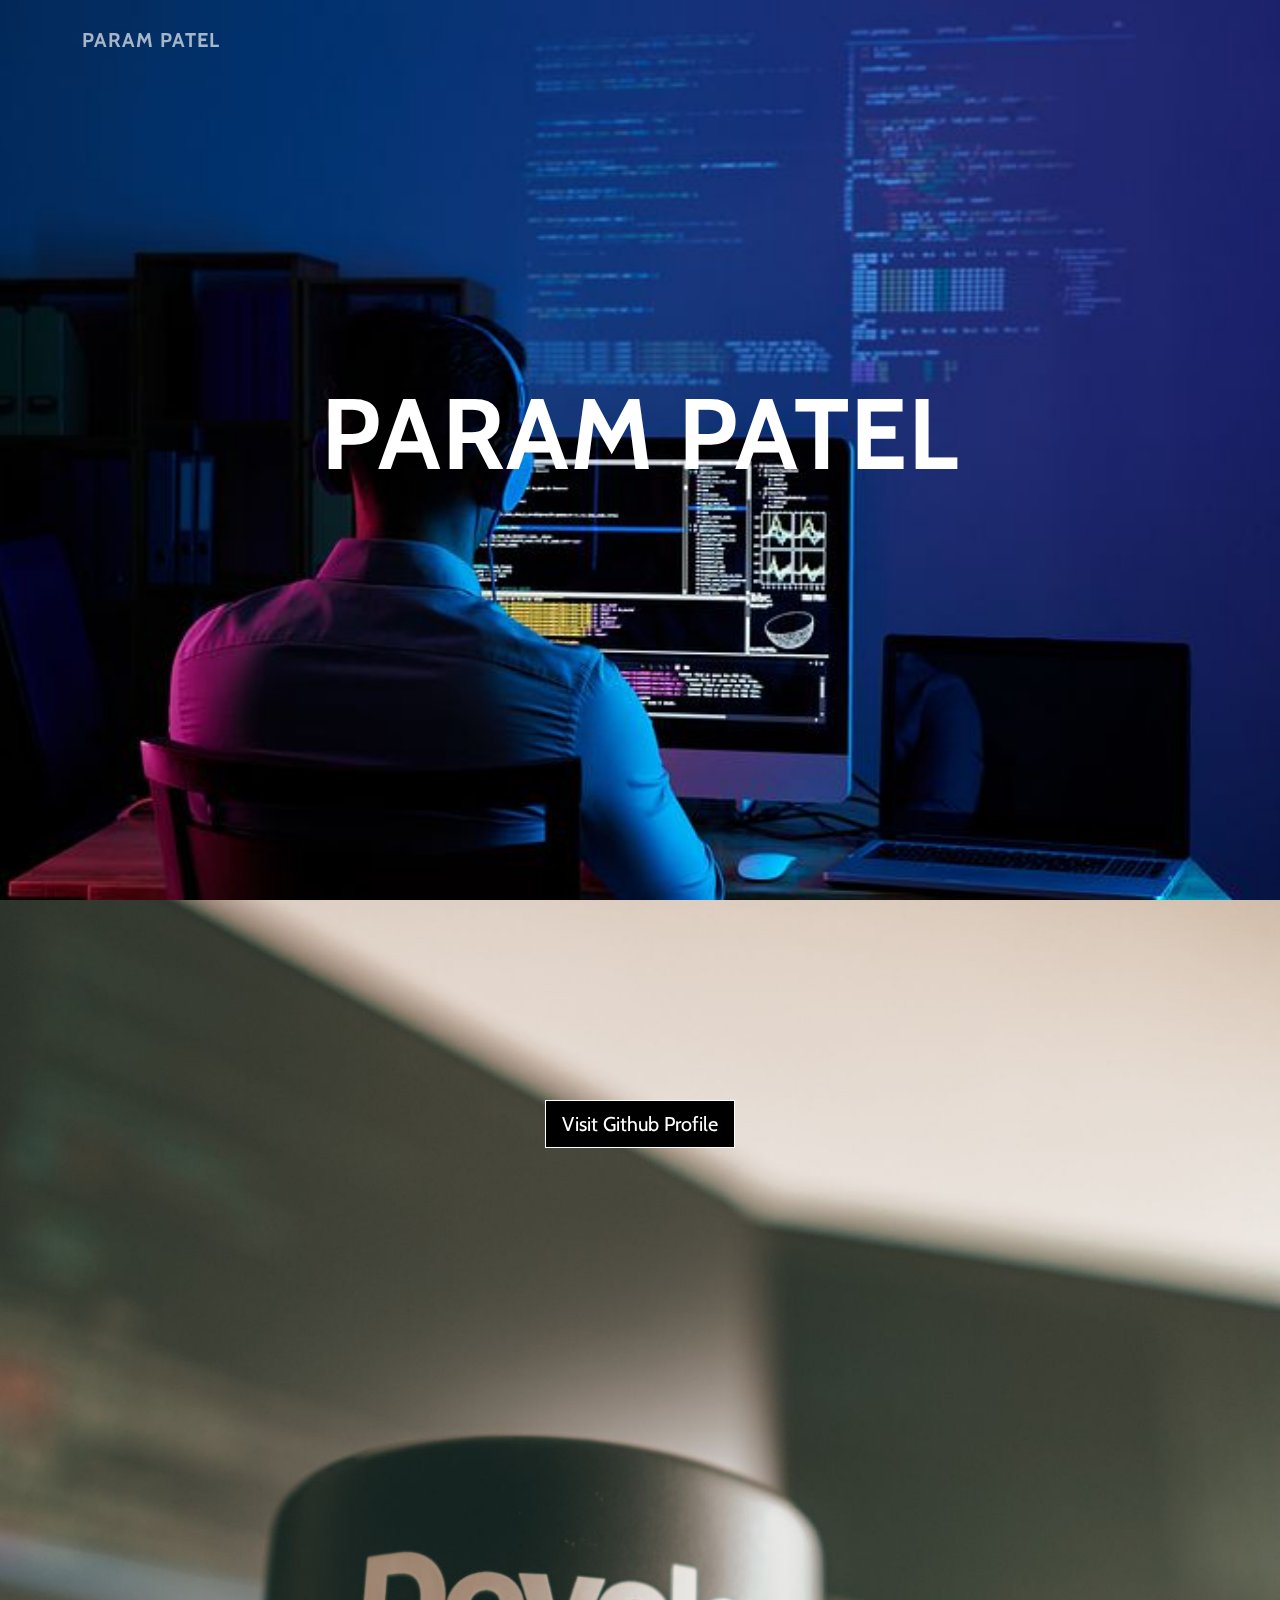
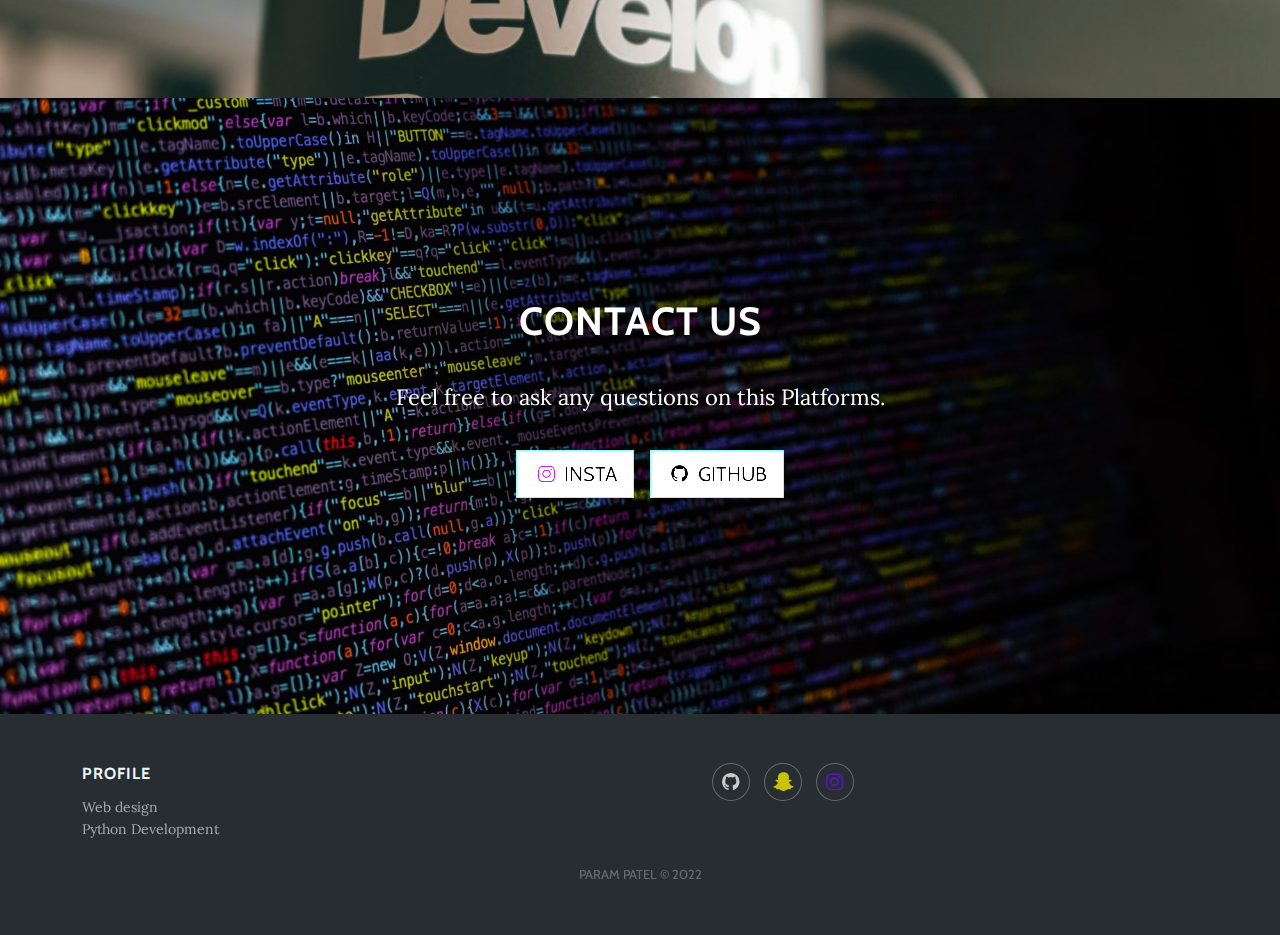
<file: index.html>
<!DOCTYPE html>
<html>

<head>
    <meta charset="utf-8">
    <meta name="viewport" content="width=device-width, initial-scale=1.0, shrink-to-fit=no">
    <title>Home - Param Patel</title>
    <link rel="stylesheet" href="assets/bootstrap/css/bootstrap.min.css">
    <link rel="stylesheet" href="https://fonts.googleapis.com/css?family=Lora:400,700,400italic,700italic">
    <link rel="stylesheet" href="https://fonts.googleapis.com/css?family=Cabin:700">
    <link rel="stylesheet" href="assets/fonts/fontawesome-all.min.css">
    <link rel="stylesheet" href="assets/fonts/font-awesome.min.css">
    <link rel="stylesheet" href="assets/fonts/ionicons.min.css">
    <link rel="stylesheet" href="assets/fonts/fontawesome5-overrides.min.css">
    <link rel="stylesheet" href="assets/css/Footer-Dark.css">
    <link rel="stylesheet" href="https://cdnjs.cloudflare.com/ajax/libs/animate.css/3.5.2/animate.min.css">
</head>

<body id="page-top" data-bs-spy="scroll" data-bs-target="#mainNav" data-bs-offset="77" style="background: url(&quot;https://cdn.bootstrapstudio.io/placeholders/1400x800.png&quot;);">
    <nav class="navbar navbar-light navbar-expand-md fixed-top" id="mainNav" style="opacity: 0.65;">
        <div class="container"><a class="navbar-brand" href="#">Param Patel</a><button data-bs-toggle="collapse" class="navbar-toggler navbar-toggler-right" data-bs-target="#navbarResponsive" type="button" aria-controls="navbarResponsive" aria-expanded="false" aria-label="Toggle navigation" value="Menu"><i class="fa fa-bars"></i></button>
            <div class="collapse navbar-collapse" id="navbarResponsive">
                <ul class="navbar-nav ms-auto">
                    <li class="nav-item nav-link"></li>
                    <li class="nav-item nav-link"></li>
                </ul>
            </div>
        </div>
    </nav>
    <header class="masthead" style="background: linear-gradient(black, white 0%, rgb(154,154,154) 0%, rgb(127,127,127) 0%, #000000 20%);">
        <div class="intro-body" style="background: url(&quot;assets/img/software-developer-6521720__480.jpg&quot;) center / cover no-repeat, repeating-linear-gradient(black, rgb(189,189,189) 74%, rgb(189,189,189) 74%, white);">
            <div class="container">
                <div class="row" data-bss-hover-animate="bounce">
                    <div class="col-lg-8 mx-auto" style="margin: 62px;filter: grayscale(0%);">
                        <h1 class="rubberBand animated brand-heading" style="transform-style: preserve-3d;">Param PATEL</h1>
                        <p class="intro-text"></p>
                    </div>
                </div>
            </div>
        </div>
    </header>
    <section class="text-center content-section" data-bss-parallax-bg="true" id="about" style="background: url(&quot;assets/img/diego-gennaro-RSvJQ-IP_pk-unsplash.jpg&quot;) center / cover no-repeat;border-right-color: #000000;transform: perspective(0px);"><a class="btn btn-primary btn-lg text-capitalize border-white btn-default" role="button" data-bss-hover-animate="pulse" style="transform: perspective(2500px);color: #ffffff;border-right-color: var(--bs-primary);background: #000000;" href="https://github.com/snarkyidiot">visit Github profile</a>
        <div class="container">
            <div class="row">
                <div class="col-lg-8 mx-auto">
                    <h2></h2>
                    <p></p>
                    <p></p>
                </div>
                <div class="col-lg-8 mx-auto">
                    <h2></h2>
                    <p></p>
                    <p></p>
                </div>
                <div class="col-lg-8 mx-auto">
                    <h2></h2>
                    <p></p>
                    <p></p>
                </div>
                <div class="col-lg-8 mx-auto">
                    <h2></h2>
                    <p></p>
                    <p></p>
                </div>
                <div class="col-lg-8 mx-auto">
                    <h2></h2>
                    <p></p>
                    <p></p>
                </div>
                <div class="col-lg-8 mx-auto">
                    <h2></h2>
                    <p></p>
                    <p></p>
                </div>
                <div class="col-lg-8 mx-auto">
                    <h2></h2>
                    <p></p>
                    <p></p>
                </div>
                <div class="col-lg-8 mx-auto">
                    <h2></h2>
                    <p></p>
                    <p></p>
                </div>
                <div class="col-lg-8 mx-auto">
                    <h2></h2>
                    <p></p>
                    <p></p>
                </div>
                <div class="col-lg-8 mx-auto">
                    <h2></h2>
                    <p></p>
                    <p></p>
                </div>
            </div>
        </div>
    </section>
    <section class="text-center content-section" id="contact" style="background: url(&quot;assets/img/mitchell-luo-FWoq_ldWlNQ-unsplash.jpg&quot;) bottom / cover no-repeat;transform-style: preserve-3d;filter: blur(0px);">
        <div class="container">
            <div class="row">
                <div class="col-lg-8 mx-auto" style="filter: blur(0px) brightness(200%);">
                    <h2 style="font-size: 39.4px;">Contact us</h2>
                    <p style="font-size: 22px;">Feel free to ask any questions on this Platforms.</p>
                    <ul class="list-inline banner-social-buttons">
                        <li class="list-inline-item">&nbsp;</li>
                        <li class="list-inline-item">&nbsp;<a class="btn btn-primary btn-lg btn-default" role="button" href="https://www.instagram.com/parampatel435/" style="background: rgb(255,255,255);color: #000000;"><i class="fa fa-instagram fa-fw" style="color: var(--bs-indigo);"></i>&nbsp;INSTA</a></li>
                        <li class="list-inline-item">&nbsp;<a class="btn btn-primary btn-lg btn-default" role="button" style="background: #ffffff;color: #000000;" href="https://github.com/snarkyidiot"><i class="fa fa-github fa-fw"></i><span class="network-name">&nbsp;github</span></a></li>
                    </ul>
                </div>
            </div>
        </div>
    </section>
    <div class="map-clean">
        <footer class="footer-dark">
            <div class="container">
                <div class="row">
                    <div class="col-sm-6 col-md-3 item">
                        <h3>Profile</h3>
                        <ul>
                            <li><a href="#">Web design</a></li>
                            <li><a href="#">Python Development</a></li>
                            <li></li>
                        </ul>
                    </div>
                    <div class="col item social"><a href="https://github.com/snarkyidiot"><i class="icon ion-social-github" style="color: #ffffff;"></i></a><a class="stretched-link" href="https://www.snapchat.com/add/param_435?share_id=9n3hFmodnbo&amp;locale=en-US"><i class="fab fa-snapchat-ghost" style="color: rgb(255,245,0);"></i></a><a href="https://www.instagram.com/parampatel435/"><i class="fa fa-instagram" style="color: var(--bs-indigo);"></i></a></div>
                </div>
                <p class="copyright" style="font-family: Cabin, sans-serif;">PARAM PATEL © 2022</p>
            </div>
        </footer>
    </div>
    <script src="assets/bootstrap/js/bootstrap.min.js"></script>
    <script src="assets/js/bs-init.js"></script>
    <script src="assets/js/grayscale.js"></script>
</body>

</html>
</file>
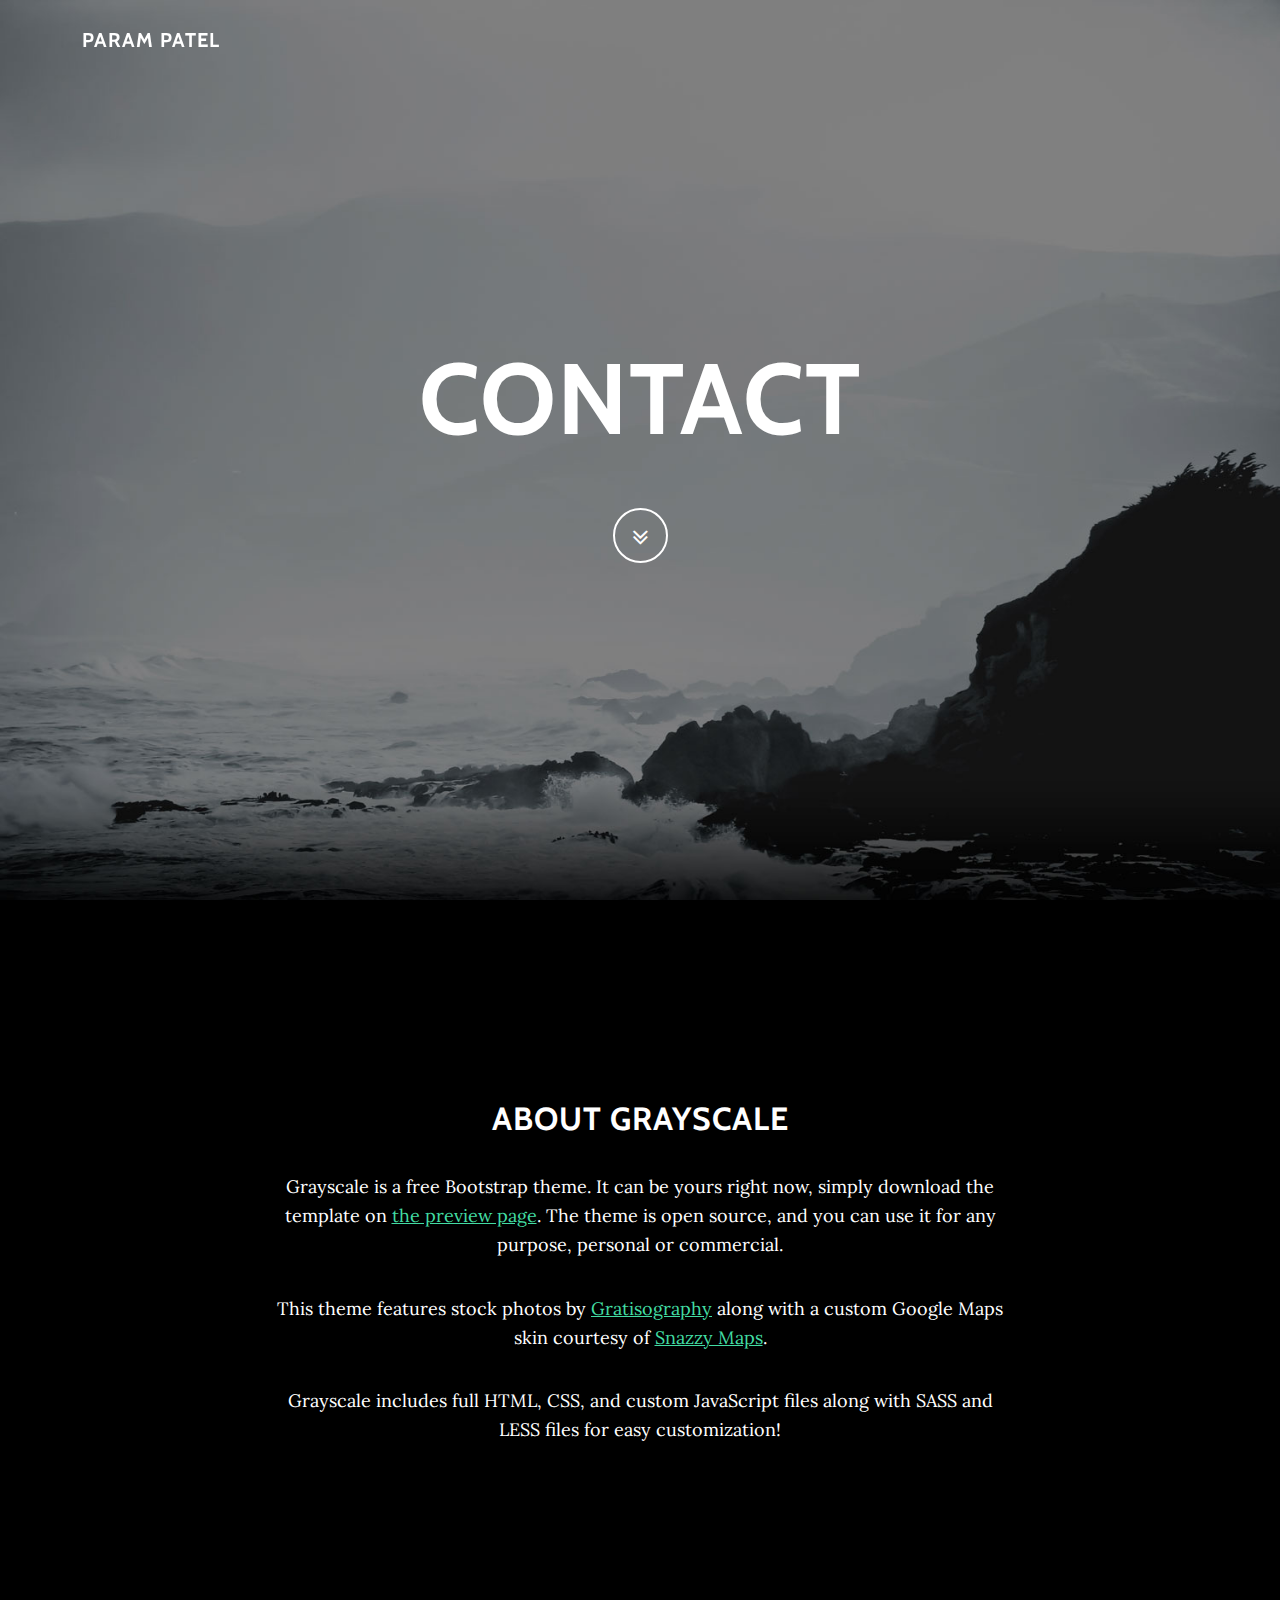
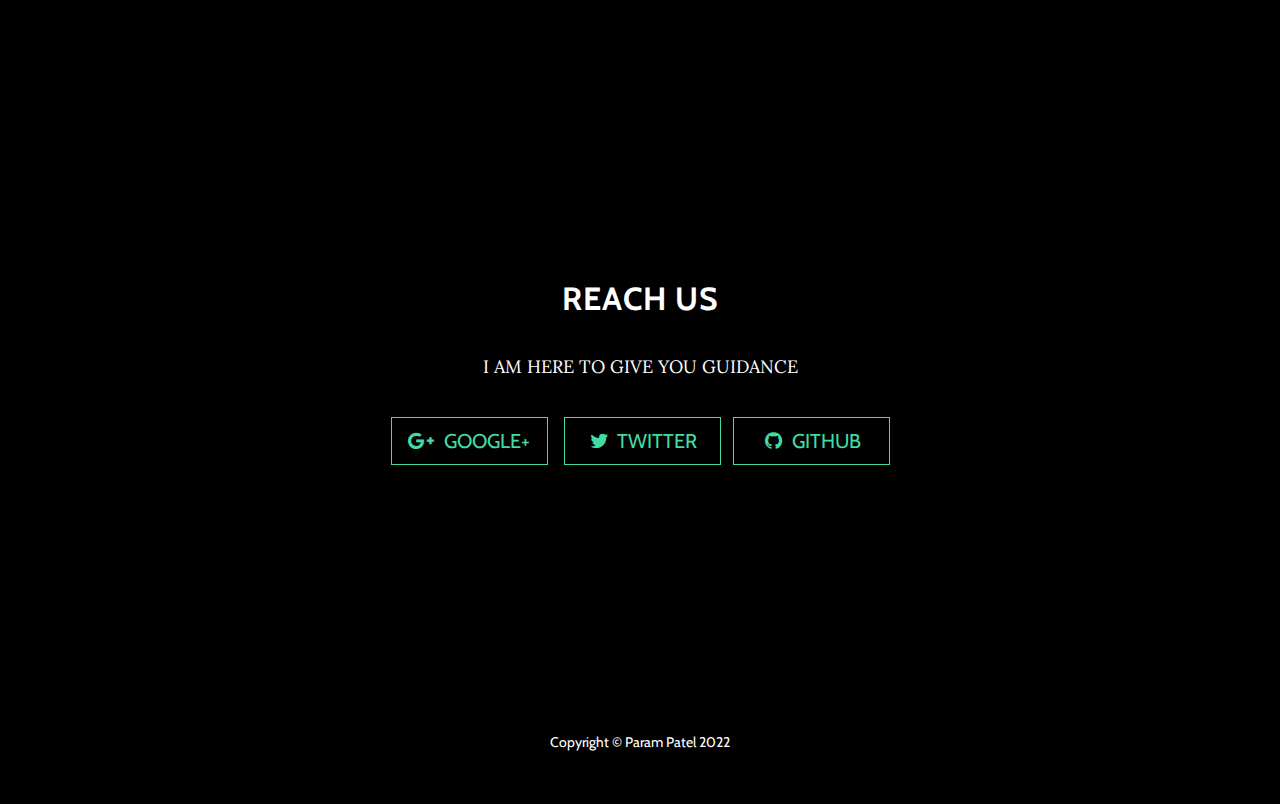
<file: index-1.html>
<!DOCTYPE html>
<html>

<head>
    <meta charset="utf-8">
    <meta name="viewport" content="width=device-width, initial-scale=1.0, shrink-to-fit=no">
    <title>Home - Param Patel</title>
    <link rel="stylesheet" href="assets/bootstrap/css/bootstrap.min.css">
    <link rel="stylesheet" href="https://fonts.googleapis.com/css?family=Lora:400,700,400italic,700italic">
    <link rel="stylesheet" href="https://fonts.googleapis.com/css?family=Cabin:700">
    <link rel="stylesheet" href="assets/fonts/fontawesome-all.min.css">
    <link rel="stylesheet" href="assets/fonts/font-awesome.min.css">
    <link rel="stylesheet" href="assets/fonts/ionicons.min.css">
    <link rel="stylesheet" href="assets/fonts/fontawesome5-overrides.min.css">
    <link rel="stylesheet" href="assets/css/Footer-Dark.css">
    <link rel="stylesheet" href="https://cdnjs.cloudflare.com/ajax/libs/animate.css/3.5.2/animate.min.css">
</head>

<body id="page-top" data-bs-spy="scroll" data-bs-target="#mainNav" data-bs-offset="77">
    <nav class="navbar navbar-light navbar-expand-md fixed-top pulse animated" id="mainNav">
        <div class="container"><a class="navbar-brand" href="#">Param Patel</a><button data-bs-toggle="collapse" class="navbar-toggler navbar-toggler-right" data-bs-target="#navbarResponsive" type="button" aria-controls="navbarResponsive" aria-expanded="false" aria-label="Toggle navigation" value="Menu"><i class="fa fa-bars"></i></button>
            <div class="collapse navbar-collapse" id="navbarResponsive">
                <ul class="navbar-nav ms-auto">
                    <li class="nav-item nav-link"></li>
                    <li class="nav-item nav-link"></li>
                    <li class="nav-item nav-link"></li>
                </ul>
            </div>
        </div>
    </nav>
    <header class="masthead" style="background-image:url('assets/img/intro-bg.jpg');">
        <div class="intro-body">
            <div class="container">
                <div class="row">
                    <div class="col-lg-8 mx-auto">
                        <h1 class="brand-heading">CONTACT</h1><a class="btn btn-link btn-circle" role="button" href="#about"><i class="fa fa-angle-double-down animated"></i></a>
                    </div>
                </div>
            </div>
        </div>
    </header>
    <section class="text-center content-section" id="about">
        <div class="container">
            <div class="row">
                <div class="col-lg-8 mx-auto">
                    <h2>About grayscale</h2>
                    <p>Grayscale is a free Bootstrap theme. It can be yours right now, simply download the template on&nbsp;<a href="#">the preview page</a>. The theme is open source, and you can use it for any purpose, personal or commercial.</p>
                    <p>This theme features stock photos by&nbsp;<a href="#">Gratisography</a>&nbsp;along with a custom Google Maps skin courtesy of&nbsp;<a href="#">Snazzy Maps</a>.</p>
                    <p>Grayscale includes full HTML, CSS, and custom JavaScript files along with SASS and LESS files for easy customization!</p>
                </div>
            </div>
        </div>
    </section>
    <section class="text-center content-section" id="contact">
        <div class="container">
            <div class="row">
                <div class="col-lg-8 mx-auto">
                    <h2>reach us</h2>
                    <p>I AM HERE TO GIVE YOU GUIDANCE</p>
                    <ul class="list-inline banner-social-buttons">
                        <li class="list-inline-item">&nbsp;<button class="btn btn-primary btn-lg btn-default" type="button"><i class="fa fa-google-plus fa-fw"></i><span class="network-name">&nbsp; Google+</span></button></li>
                        <li class="list-inline-item">&nbsp;<button class="btn btn-primary btn-lg btn-default" type="button"><i class="fa fa-twitter fa-fw"></i><span class="network-name">&nbsp;Twitter</span></button></li>
                        <li class="list-inline-item">&nbsp;<button class="btn btn-primary btn-lg btn-default" type="button"><i class="fa fa-github fa-fw"></i><span class="network-name">&nbsp;github</span></button></li>
                    </ul>
                </div>
            </div>
        </div>
    </section>
    <div class="map-clean"></div>
    <footer>
        <div class="container text-center">
            <p style="font-family: Cabin, sans-serif;">Copyright ©&nbsp;Param Patel 2022</p>
        </div>
    </footer>
    <script src="assets/bootstrap/js/bootstrap.min.js"></script>
    <script src="assets/js/bs-init.js"></script>
    <script src="assets/js/grayscale.js"></script>
</body>

</html>
</file>
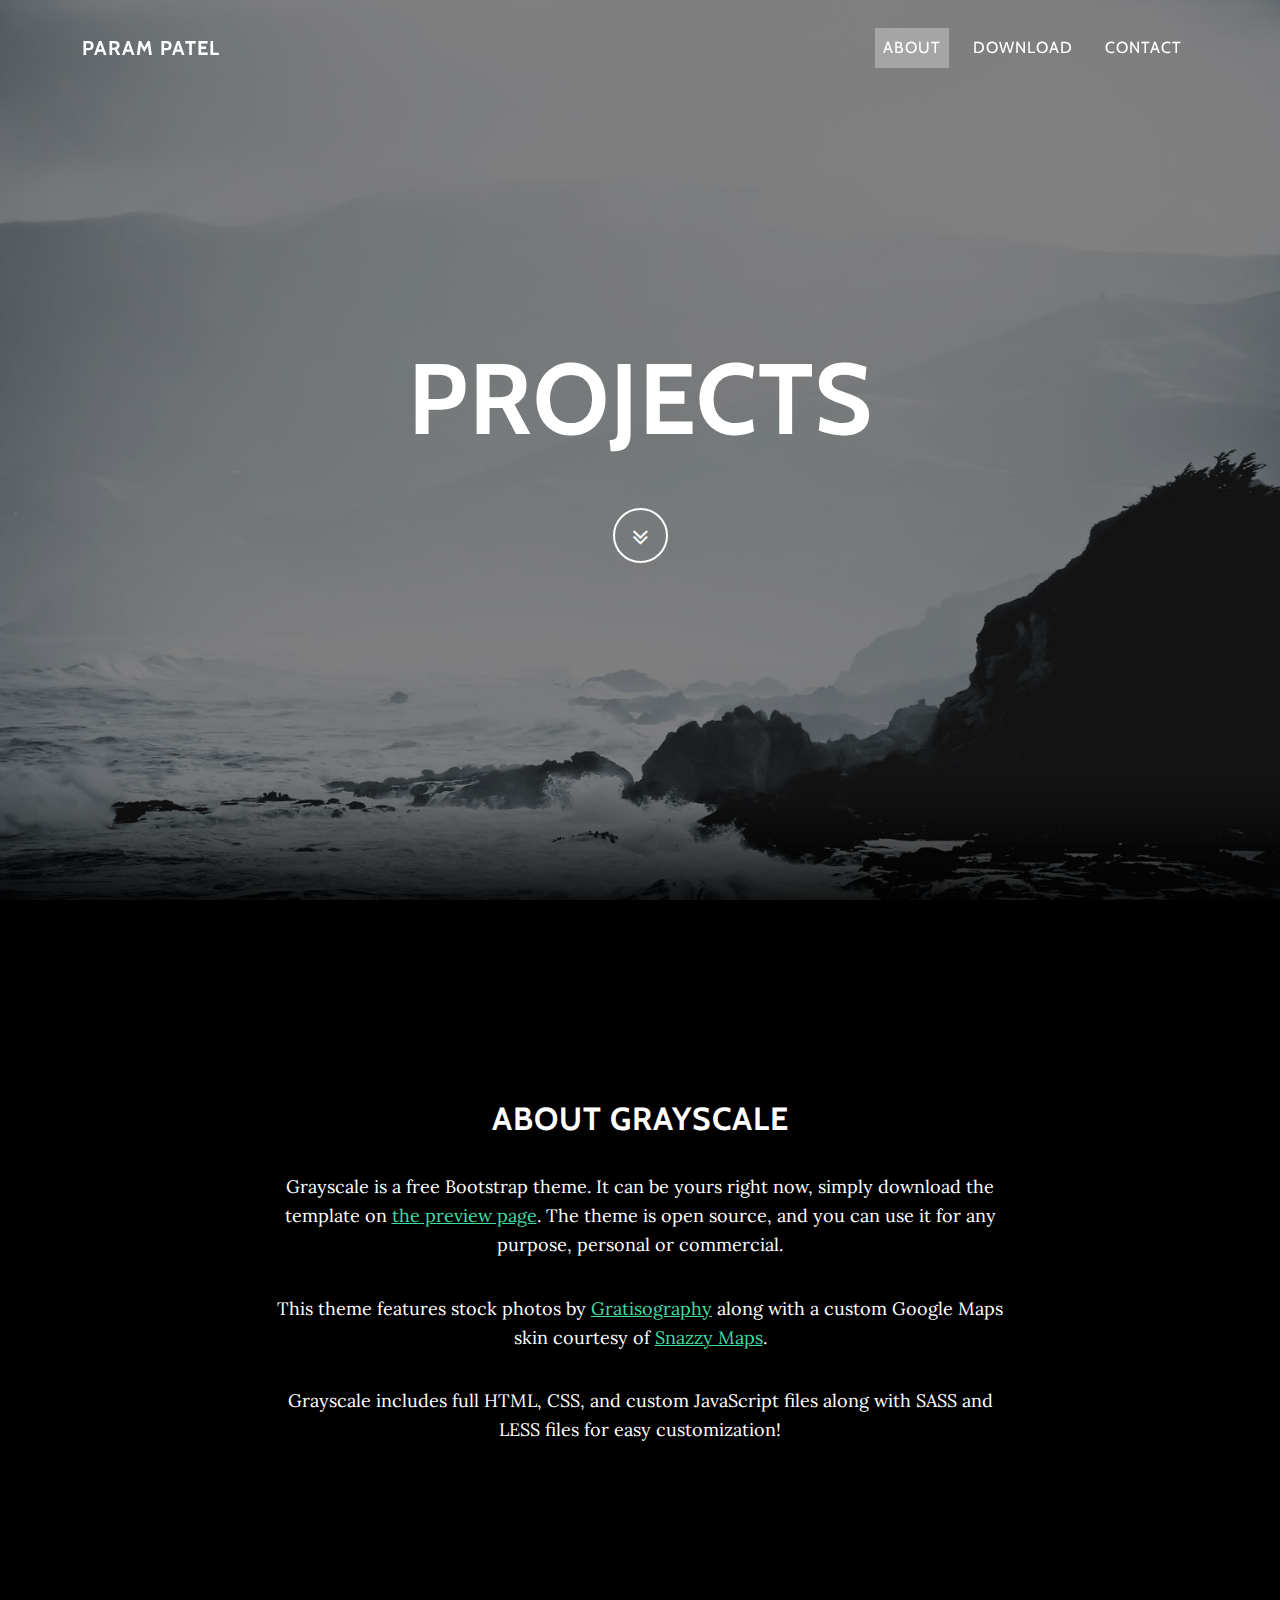
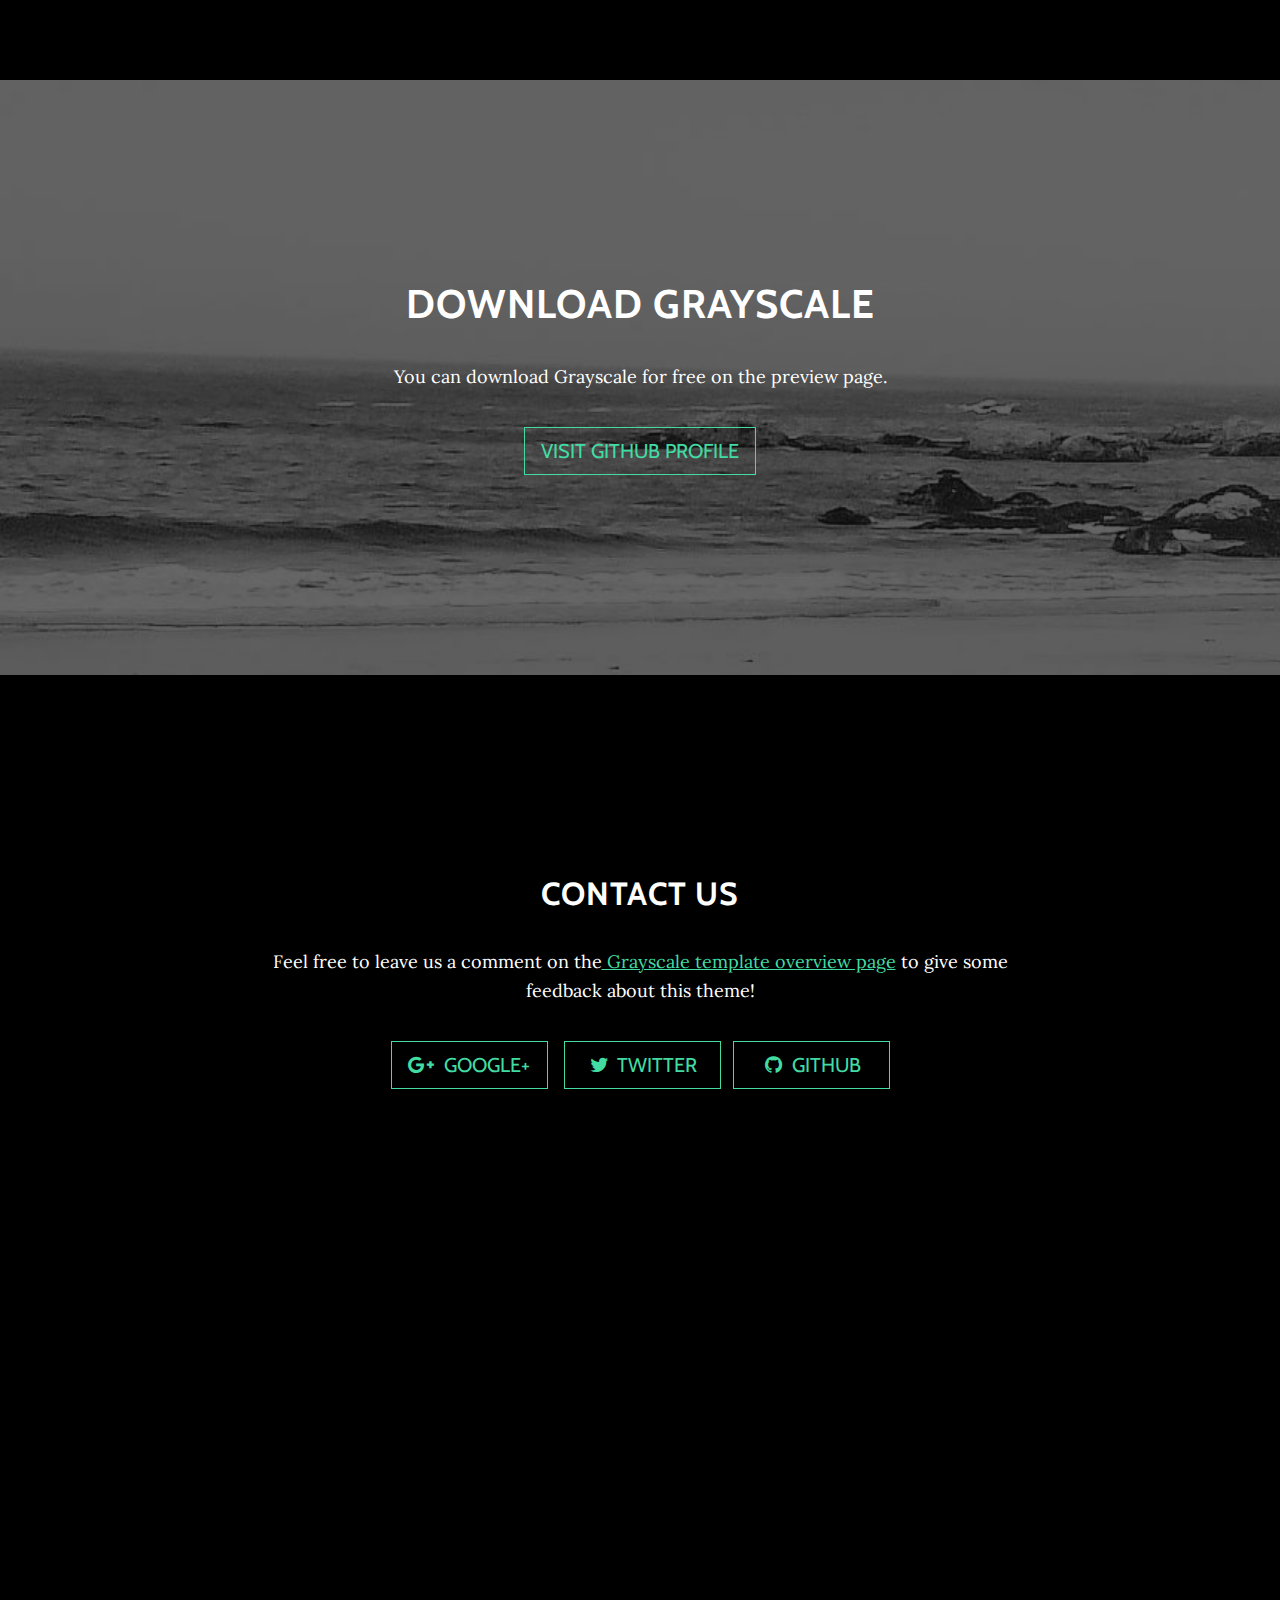
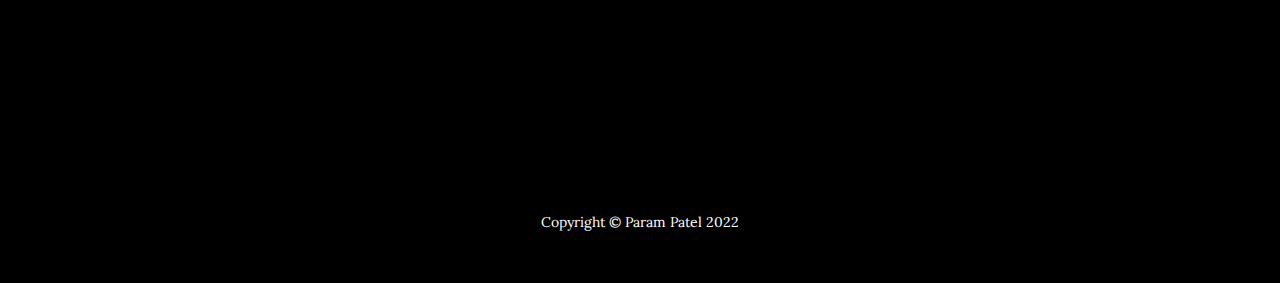
<file: index-2.html>
<!DOCTYPE html>
<html>

<head>
    <meta charset="utf-8">
    <meta name="viewport" content="width=device-width, initial-scale=1.0, shrink-to-fit=no">
    <title>Home - Param Patel</title>
    <link rel="stylesheet" href="assets/bootstrap/css/bootstrap.min.css">
    <link rel="stylesheet" href="https://fonts.googleapis.com/css?family=Lora:400,700,400italic,700italic">
    <link rel="stylesheet" href="https://fonts.googleapis.com/css?family=Cabin:700">
    <link rel="stylesheet" href="assets/fonts/fontawesome-all.min.css">
    <link rel="stylesheet" href="assets/fonts/font-awesome.min.css">
    <link rel="stylesheet" href="assets/fonts/ionicons.min.css">
    <link rel="stylesheet" href="assets/fonts/fontawesome5-overrides.min.css">
    <link rel="stylesheet" href="assets/css/Footer-Dark.css">
    <link rel="stylesheet" href="https://cdnjs.cloudflare.com/ajax/libs/animate.css/3.5.2/animate.min.css">
</head>

<body id="page-top" data-bs-spy="scroll" data-bs-target="#mainNav" data-bs-offset="77">
    <nav class="navbar navbar-light navbar-expand-md fixed-top" id="mainNav">
        <div class="container"><a class="navbar-brand" href="#">Param Patel</a><button data-bs-toggle="collapse" class="navbar-toggler navbar-toggler-right" data-bs-target="#navbarResponsive" type="button" aria-controls="navbarResponsive" aria-expanded="false" aria-label="Toggle navigation" value="Menu"><i class="fa fa-bars"></i></button>
            <div class="collapse navbar-collapse" id="navbarResponsive">
                <ul class="navbar-nav ms-auto">
                    <li class="nav-item nav-link"><a class="nav-link active" href="#about">About</a></li>
                    <li class="nav-item nav-link"><a class="nav-link" href="#download">download</a></li>
                    <li class="nav-item nav-link"><a class="nav-link" href="#contact">contact</a></li>
                </ul>
            </div>
        </div>
    </nav>
    <header class="masthead" style="background-image:url('assets/img/intro-bg.jpg');">
        <div class="intro-body">
            <div class="container">
                <div class="row">
                    <div class="col-lg-8 mx-auto">
                        <h1 class="brand-heading">PROJECTS</h1><a class="btn btn-link btn-circle" role="button" href="#about"><i class="fa fa-angle-double-down animated"></i></a>
                    </div>
                </div>
            </div>
        </div>
    </header>
    <section class="text-center content-section" id="about">
        <div class="container">
            <div class="row">
                <div class="col-lg-8 mx-auto">
                    <h2>About grayscale</h2>
                    <p>Grayscale is a free Bootstrap theme. It can be yours right now, simply download the template on&nbsp;<a href="#">the preview page</a>. The theme is open source, and you can use it for any purpose, personal or commercial.</p>
                    <p>This theme features stock photos by&nbsp;<a href="#">Gratisography</a>&nbsp;along with a custom Google Maps skin courtesy of&nbsp;<a href="#">Snazzy Maps</a>.</p>
                    <p>Grayscale includes full HTML, CSS, and custom JavaScript files along with SASS and LESS files for easy customization!</p>
                </div>
            </div>
        </div>
    </section>
    <section class="text-center download-section content-section" id="download" style="background-image:url('assets/img/downloads-bg.jpg');">
        <div class="container">
            <div class="col-lg-8 mx-auto">
                <h1>Download Grayscale</h1>
                <p>You can download Grayscale for free on the preview page.</p><a class="btn btn-primary btn-lg btn-default" role="button" href="github.com/snarkyidiot">visit Github Profile</a>
            </div>
        </div>
    </section>
    <section class="text-center content-section" id="contact">
        <div class="container">
            <div class="row">
                <div class="col-lg-8 mx-auto">
                    <h2>Contact us</h2>
                    <p>Feel free to leave us a comment on the<a href="#">&nbsp;Grayscale template overview page</a>&nbsp;to give some feedback about this theme!</p>
                    <ul class="list-inline banner-social-buttons">
                        <li class="list-inline-item">&nbsp;<button class="btn btn-primary btn-lg btn-default" type="button"><i class="fa fa-google-plus fa-fw"></i><span class="network-name">&nbsp; Google+</span></button></li>
                        <li class="list-inline-item">&nbsp;<button class="btn btn-primary btn-lg btn-default" type="button"><i class="fa fa-twitter fa-fw"></i><span class="network-name">&nbsp;Twitter</span></button></li>
                        <li class="list-inline-item">&nbsp;<button class="btn btn-primary btn-lg btn-default" type="button"><i class="fa fa-github fa-fw"></i><span class="network-name">&nbsp;github</span></button></li>
                    </ul>
                </div>
            </div>
        </div>
    </section>
    <div class="map-clean"><iframe allowfullscreen="" frameborder="0" src="https://cdn.bootstrapstudio.io/placeholders/map.html" width="100%" height="450"></iframe></div>
    <footer>
        <div class="container text-center">
            <p>Copyright ©&nbsp;Param Patel 2022</p>
        </div>
    </footer>
    <script src="assets/bootstrap/js/bootstrap.min.js"></script>
    <script src="assets/js/bs-init.js"></script>
    <script src="assets/js/grayscale.js"></script>
</body>

</html>
</file>
<file: assets/css/Footer-Dark.css>
.footer-dark {
  padding: 50px 0;
  color: #f0f9ff;
  background-color: #282d32;
}

.footer-dark h3 {
  margin-top: 0;
  margin-bottom: 12px;
  font-weight: bold;
  font-size: 16px;
}

.footer-dark ul {
  padding: 0;
  list-style: none;
  line-height: 1.6;
  font-size: 14px;
  margin-bottom: 0;
}

.footer-dark ul a {
  color: inherit;
  text-decoration: none;
  opacity: 0.6;
}

.footer-dark ul a:hover {
  opacity: 0.8;
}

@media (max-width:767px) {
  .footer-dark .item:not(.social) {
    text-align: center;
    padding-bottom: 20px;
  }
}

.footer-dark .item.text {
  margin-bottom: 36px;
}

@media (max-width:767px) {
  .footer-dark .item.text {
    margin-bottom: 0;
  }
}

.footer-dark .item.text p {
  opacity: 0.6;
  margin-bottom: 0;
}

.footer-dark .item.social {
  text-align: center;
}

@media (max-width:991px) {
  .footer-dark .item.social {
    text-align: center;
    margin-top: 20px;
  }
}

.footer-dark .item.social > a {
  font-size: 20px;
  width: 36px;
  height: 36px;
  line-height: 36px;
  display: inline-block;
  text-align: center;
  border-radius: 50%;
  box-shadow: 0 0 0 1px rgba(255,255,255,0.4);
  margin: 0 8px;
  color: #fff;
  opacity: 0.75;
}

.footer-dark .item.social > a:hover {
  opacity: 0.9;
}

.footer-dark .copyright {
  text-align: center;
  padding-top: 24px;
  opacity: 0.3;
  font-size: 13px;
  margin-bottom: 0;
}

#contact {
}
</file>
<file: assets/fonts/fontawesome5-overrides.min.css>
.fab.fa-bitcoin:before{content:"\f379"}.far.fa-calendar:before,.fas.fa-calendar:before{content:"\f133"}.far.fa-clipboard:before,.fas.fa-clipboard:before{content:"\f328"}.fab.fa-facebook-f:before{content:"\f39e"}.fab.fa-google-plus:before{content:"\f2b3"}.fas.fa-hotel:before{content:"\f594"}.fab.fa-linkedin:before{content:"\f08c"}.fas.fa-reply:before{content:"\f3e5"}.fas.fa-thermometer:before{content:"\f491"}.fab.fa-vimeo:before{content:"\f40a"}.far.fa-window-close:before,.fas.fa-window-close:before{content:"\f410"}.fab.fa-youtube-square:before{content:"\f431"}
</file>
